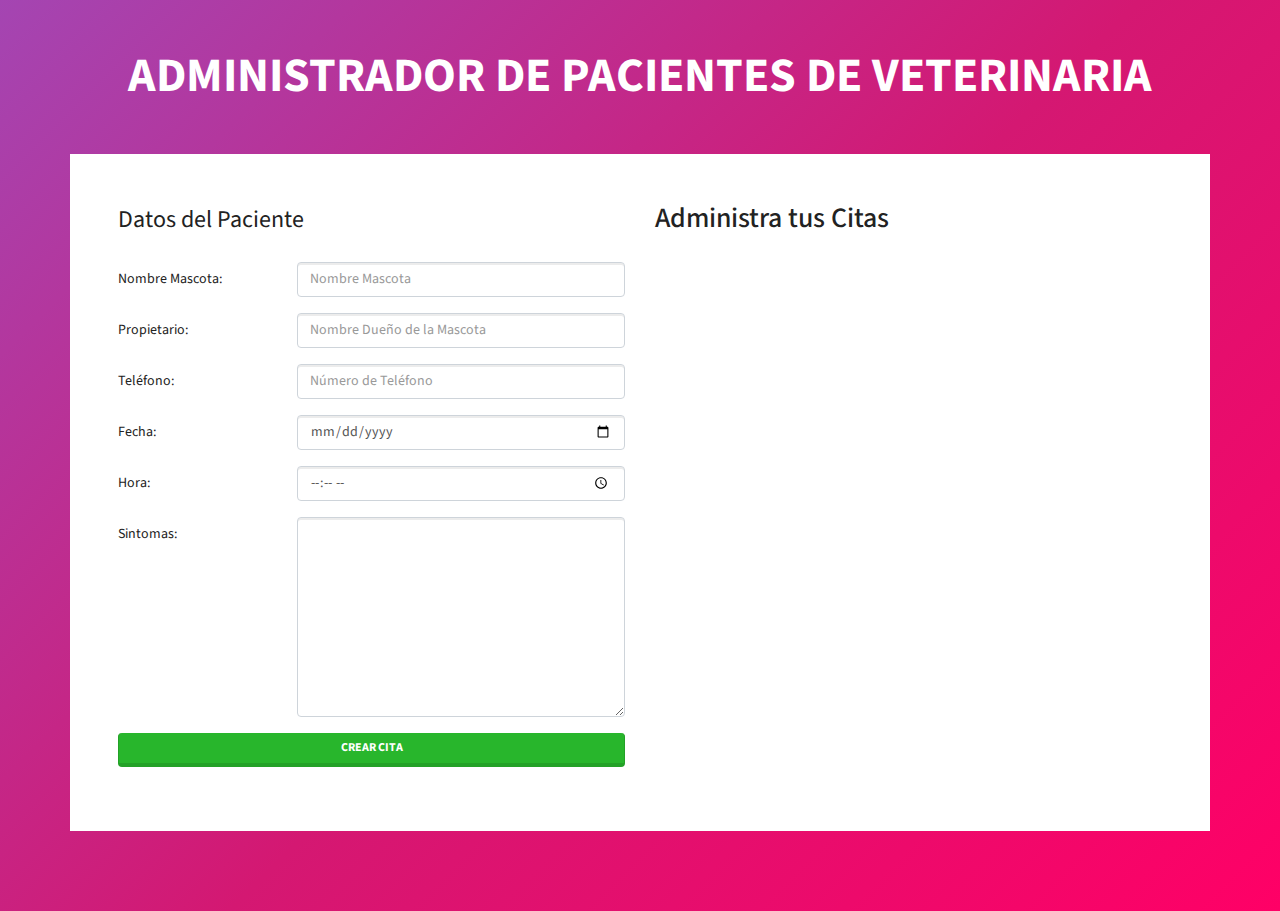
<file: docs/index.html>
<!doctype html><html lang="es"><head><meta charset="UTF-8"><meta name="viewport" content="width=device-width,initial-scale=1"><meta http-equiv="X-UA-Compatible" content="ie=edge"><link rel="shortcut icon" href="assets/favicon.png" type="image/x-icon"><title>Administrador de Pacientes</title><link href="main.45d8d46b814ffcc21347.css" rel="stylesheet"></head><body><h2 class="text-center my-5 titulo">Administrador de Pacientes de Veterinaria</h2><div class="container mt-5 p-5"><div id="contenido" class="row"><div class="col-md-6 agregar-cita"><form id="nueva-cita"><legend class="mb-4">Datos del Paciente</legend><div class="form-group row"><label class="col-sm-4 col-lg-4 col-form-label">Nombre Mascota:</label><div class="col-sm-8 col-lg-8"><input id="mascota" name="mascota" class="form-control" placeholder="Nombre Mascota"></div></div><div class="form-group row"><label class="col-sm-4 col-lg-4 col-form-label">Propietario:</label><div class="col-sm-8 col-lg-8"><input id="propietario" name="propietario" class="form-control" placeholder="Nombre Dueño de la Mascota"></div></div><div class="form-group row"><label class="col-sm-4 col-lg-4 col-form-label">Teléfono:</label><div class="col-sm-8 col-lg-8"><input type="tel" id="telefono" name="telefono" class="form-control" placeholder="Número de Teléfono"></div></div><div class="form-group row"><label class="col-sm-4 col-lg-4 col-form-label">Fecha:</label><div class="col-sm-8 col-lg-8"><input type="date" id="fecha" name="fecha" class="form-control"></div></div><div class="form-group row"><label class="col-sm-4 col-lg-4 col-form-label">Hora:</label><div class="col-sm-8 col-lg-8"><input type="time" id="hora" name="hora" class="form-control"></div></div><div class="form-group row"><label class="col-sm-4 col-lg-4 col-form-label">Sintomas:</label><div class="col-sm-8 col-lg-8"><textarea id="sintomas" name="sintomas" class="form-control"></textarea></div></div><div class="form-group"><button type="submit" class="btn btn-success w-100 d-block">Crear Cita</button></div></form></div><div class="col-md-6"><h2 id="administra" class="mb-4">Administra tus Citas</h2><ul id="citas" class="list-group lista-citas"></ul></div></div></div><script src="main.6cd3e6afdba12f632f4d.js"></script></body></html>
</file>
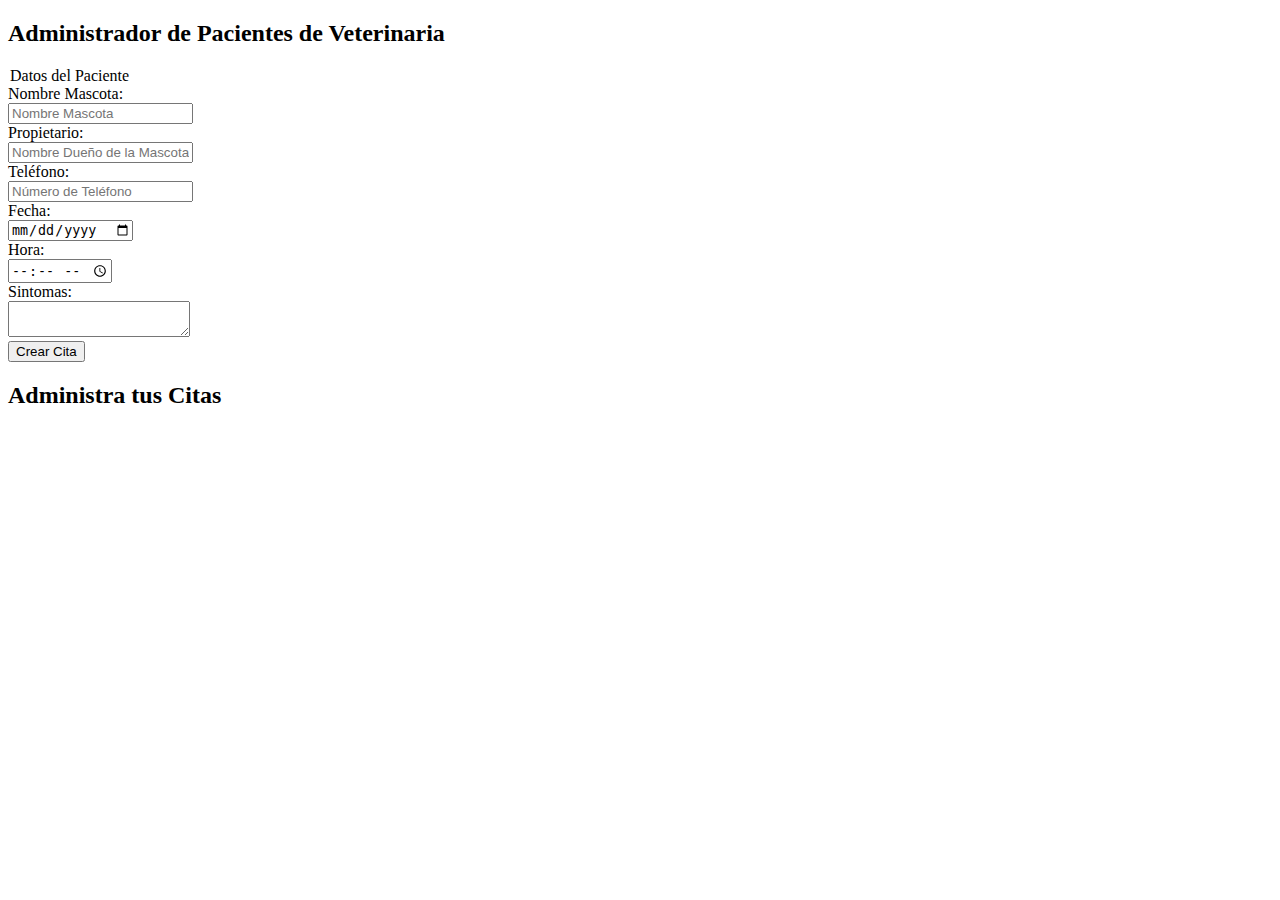
<file: src/index.html>
<!DOCTYPE html>
<html lang="es">
<head>
    <meta charset="UTF-8">
    <meta name="viewport" content="width=device-width, initial-scale=1.0">
    <meta http-equiv="X-UA-Compatible" content="ie=edge">
    <link rel="shortcut icon" href="assets/favicon.png" type="image/x-icon">
    <title>Administrador de Pacientes</title>
</head>
<body>
    <h2 class="text-center my-5 titulo">Administrador de Pacientes de Veterinaria</h2>
    <div class="container mt-5 p-5">
        <div id="contenido" class="row">
            <div class="col-md-6 agregar-cita">
                <form id="nueva-cita">
                    <legend class="mb-4">Datos del Paciente</legend>
                    <div class="form-group row">
                        <label class="col-sm-4 col-lg-4 col-form-label">Nombre Mascota:</label>
                        <div class="col-sm-8 col-lg-8">
                            <input type="text" id="mascota" name="mascota" class="form-control" placeholder="Nombre Mascota">
                        </div>
                    </div>
                    <div class="form-group row">
                        <label class="col-sm-4 col-lg-4 col-form-label">Propietario:</label>
                        <div class="col-sm-8 col-lg-8">
                            <input type="text" id="propietario" name="propietario" class="form-control"  placeholder="Nombre Dueño de la Mascota">
                        </div>
                    </div>
                    <div class="form-group row">
                        <label class="col-sm-4 col-lg-4 col-form-label">Teléfono:</label>
                        <div class="col-sm-8 col-lg-8">
                            <input type="tel" id="telefono" name="telefono" class="form-control"  placeholder="Número de Teléfono">
                        </div>
                    </div>
                    <div class="form-group row">
                        <label class="col-sm-4 col-lg-4 col-form-label">Fecha:</label>
                        <div class="col-sm-8 col-lg-8">
                            <input type="date" id="fecha" name="fecha" class="form-control">
                        </div>
                    </div>

                    <div class="form-group row">
                        <label class="col-sm-4 col-lg-4 col-form-label">Hora:</label>
                        <div class="col-sm-8 col-lg-8">
                            <input type="time" id="hora" name="hora" class="form-control">
                        </div>
                    </div>

                    <div class="form-group row">
                        <label class="col-sm-4 col-lg-4 col-form-label">Sintomas:</label>
                        <div class="col-sm-8 col-lg-8">
                            <textarea id="sintomas" name="sintomas" class="form-control"></textarea>
                        </div>
                    </div>
                    <div class="form-group">
                            <button type="submit" class="btn btn-success w-100 d-block">Crear Cita</button>
                    </div>
                </form>
            </div>
            <div class="col-md-6">
                <h2 id="administra" class="mb-4">Administra tus Citas</h2>
                <ul id="citas" class="list-group lista-citas"></ul>
            </div>
        </div> <!--.row-->
    </div><!--.container-->
</body>
</html>
</file>
<file: docs/main.45d8d46b814ffcc21347.css>
body,html{min-height:100%}body{margin:0;font-family:sans-serif;background-image:linear-gradient(-225deg,#a445b2,#d41872 52%,#f06);padding:0 0 5rem}.titulo{font-weight:700;font-size:3rem;text-transform:uppercase;color:#fff}.container{background-color:#fff}header{margin-top:3rem}header h1{color:#fff}.lista-citas .cita{border-bottom:1px solid #e1e1e1;padding:2rem 2rem 3rem}.lista-citas .cita:last-of-type{border-bottom:0}.lista-citas .cita p{margin:0}.lista-citas .cita button{margin-top:1rem!important}.lista-citas .cita span{font-weight:700}textarea{height:200px!important}svg{width:21px}
</file>
